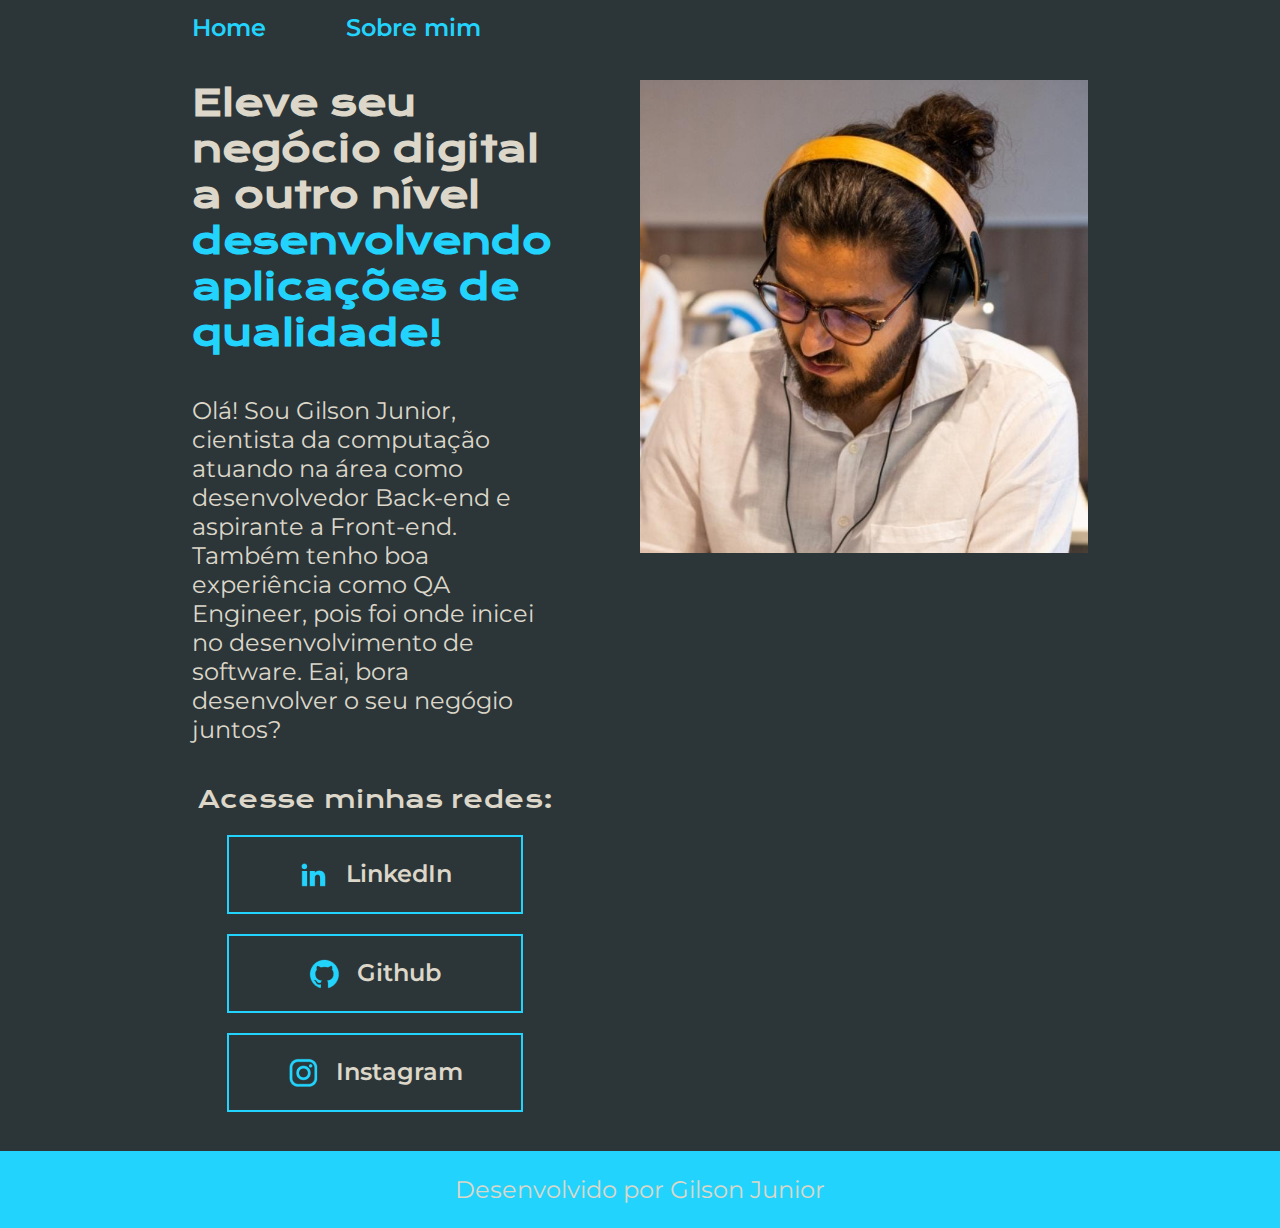
<file: index.html>
<!DOCTYPE html>
<html lang="pt-br">
<head>
    <meta charset="UTF-8">
    <meta name="viewport" content="width=device-width, initial-scale=1.0">
    <title>Portfolio</title>
    <link rel="stylesheet" href="./styles/style.css">
</head>

<body>
    <header class="cabecalho">
        <nav class="cabecalho__menu">
            <a class="cabecalho__menu__link" href="./index.html">Home</a>
            <a class="cabecalho__menu__link" href="./about.html">Sobre mim </a>
        </nav>
    </header>
    <main class="apresentacao">
        <section class="apresentacao__conteudo">
            <h1 class="apresentacao__conteudo__titulo">Eleve seu negócio digital a outro nível <strong class="titulo-destaque">desenvolvendo aplicações de qualidade!</strong></h1>
            <p class="apresentacao__conteudo__texto">Olá! Sou Gilson Junior, cientista da computação atuando na área como desenvolvedor Back-end e aspirante a Front-end. Também tenho boa experiência como QA Engineer, pois foi onde inicei no desenvolvimento de software. Eai, bora desenvolver o seu negógio juntos?  </p>
            <div class="apresentacao__links">
                <h2 class="apresentacao__links__subtitulo">Acesse minhas redes:</h2>
                <a class="apresentacao__links__navegacao" href="https://www.linkedin.com/in/gilson-souza-junior/"> <img src="./assets/linkedin.png">LinkedIn</a>
                <a class="apresentacao__links__navegacao" href="https://github.com/GilsonSouza20?tab=repositories"> <img src="./assets/github.png">Github</a>
                <a class="apresentacao__links__navegacao" href="https://github.com/GilsonSouza20?tab=repositories"> <img src="./assets/instagram.png">Instagram</a>
            </div>
        </section>
        <img class="apresentacao__imagem" src="./assets/souEu.jpg"  alt="Imagem Persona 404" />
    </main>
    <footer class="rodape">
        <p class="rodape__texto">Desenvolvido por Gilson Junior</p>
    </footer>
</body>
</html>
</file>
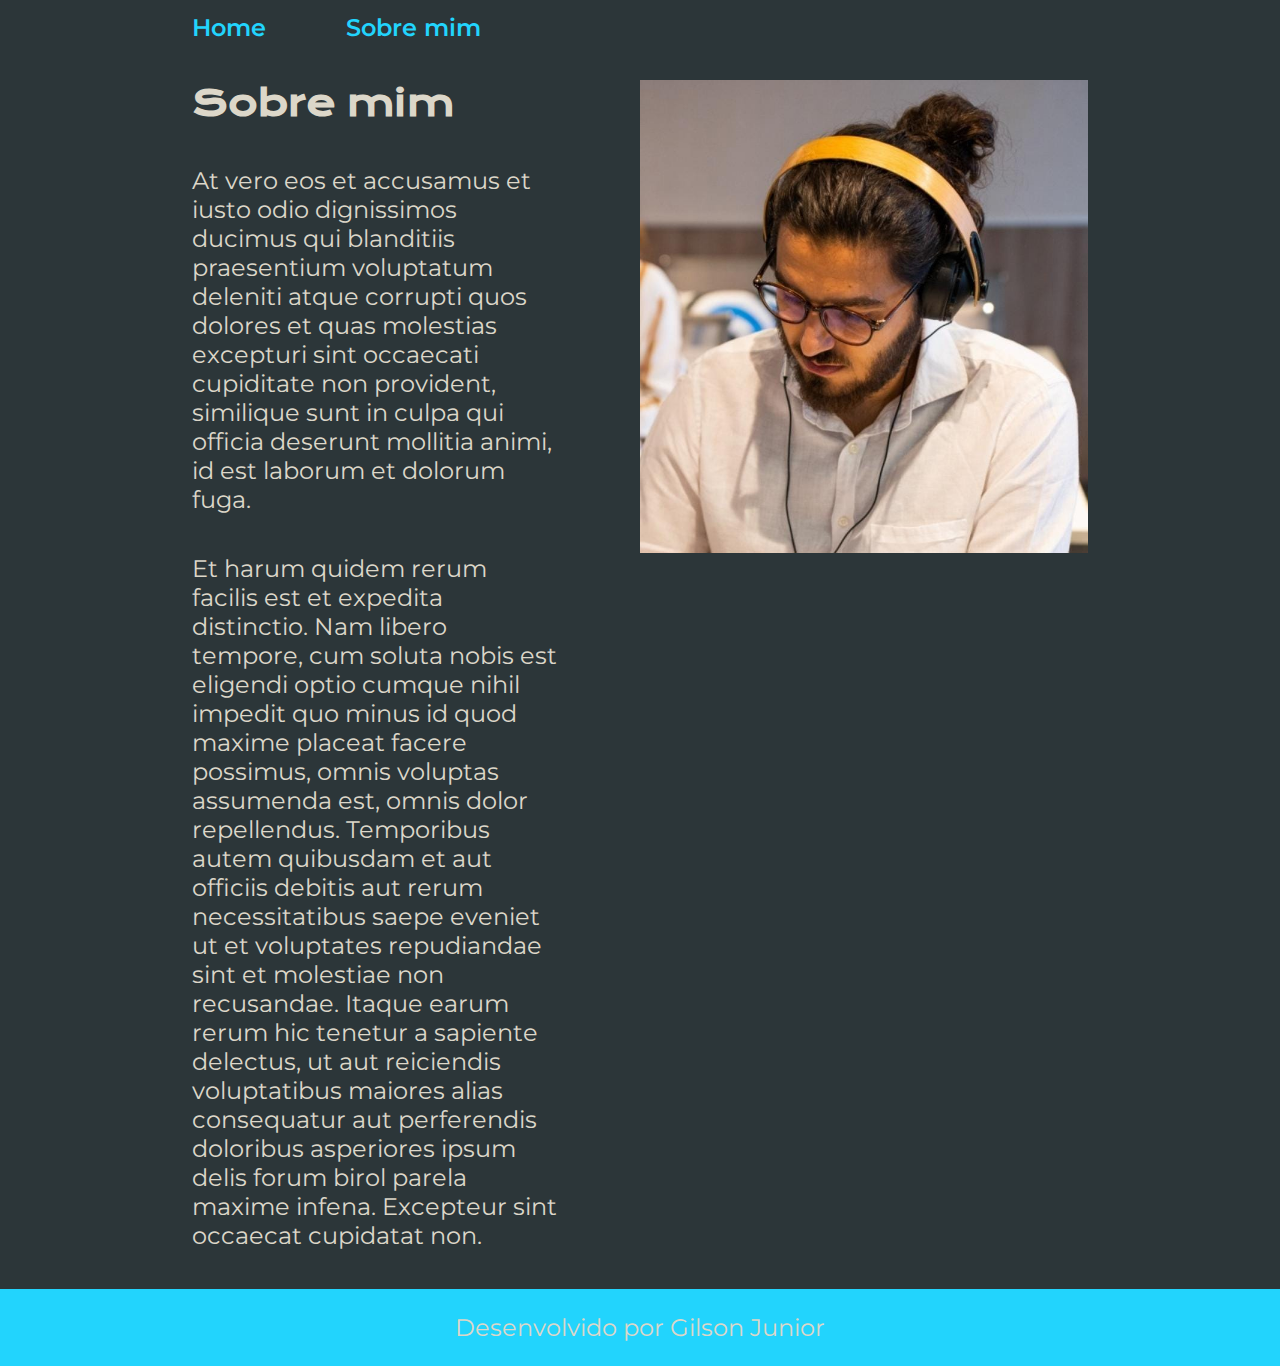
<file: about.html>
<!DOCTYPE html>
<html lang="pt-br">
<head>
    <meta charset="UTF-8">
    <meta name="viewport" content="width=device-width, initial-scale=1.0">
    <title>Sobre mim</title>
    <link rel="stylesheet" href="./styles/style.css">
</head>

<body>
    <header class="cabecalho">
        <nav class="cabecalho__menu">
            <a class="cabecalho__menu__link" href="index.html">Home</a>
            <a class="cabecalho__menu__link" href="about.html">Sobre mim </a>
        </nav>
    </header>
    <main class="apresentacao">
        <section class="apresentacao__conteudo">
            <h1 class="apresentacao__conteudo__titulo">Sobre mim</h1>
            <p class="apresentacao__conteudo__texto">
                At vero eos et accusamus et iusto odio dignissimos ducimus qui blanditiis praesentium voluptatum deleniti atque corrupti quos dolores et quas molestias excepturi sint occaecati cupiditate non provident, similique sunt in culpa qui officia deserunt mollitia animi, id est laborum et dolorum fuga.
            </p>
            <p class="apresentacao__conteudo__texto">
                Et harum quidem rerum facilis est et expedita distinctio. Nam libero tempore, cum soluta nobis est eligendi optio cumque nihil impedit quo minus id quod maxime placeat facere possimus, omnis voluptas assumenda est, omnis dolor repellendus. Temporibus autem quibusdam et aut officiis debitis aut rerum necessitatibus saepe eveniet ut et voluptates repudiandae sint et molestiae non recusandae. Itaque earum rerum hic tenetur a sapiente delectus, ut aut reiciendis voluptatibus maiores alias consequatur aut perferendis doloribus asperiores ipsum delis forum birol parela maxime infena. Excepteur sint occaecat cupidatat non.
            </p>
        </section>
        <img class="apresentacao__imagem" src="./assets/souEu.jpg" alt="Imagem Persona 404" />
    </main>
    <footer class="rodape">
        <p class="rodape__texto">Desenvolvido por Gilson Junior</p>
    </footer>
</body>
</html>
</file>
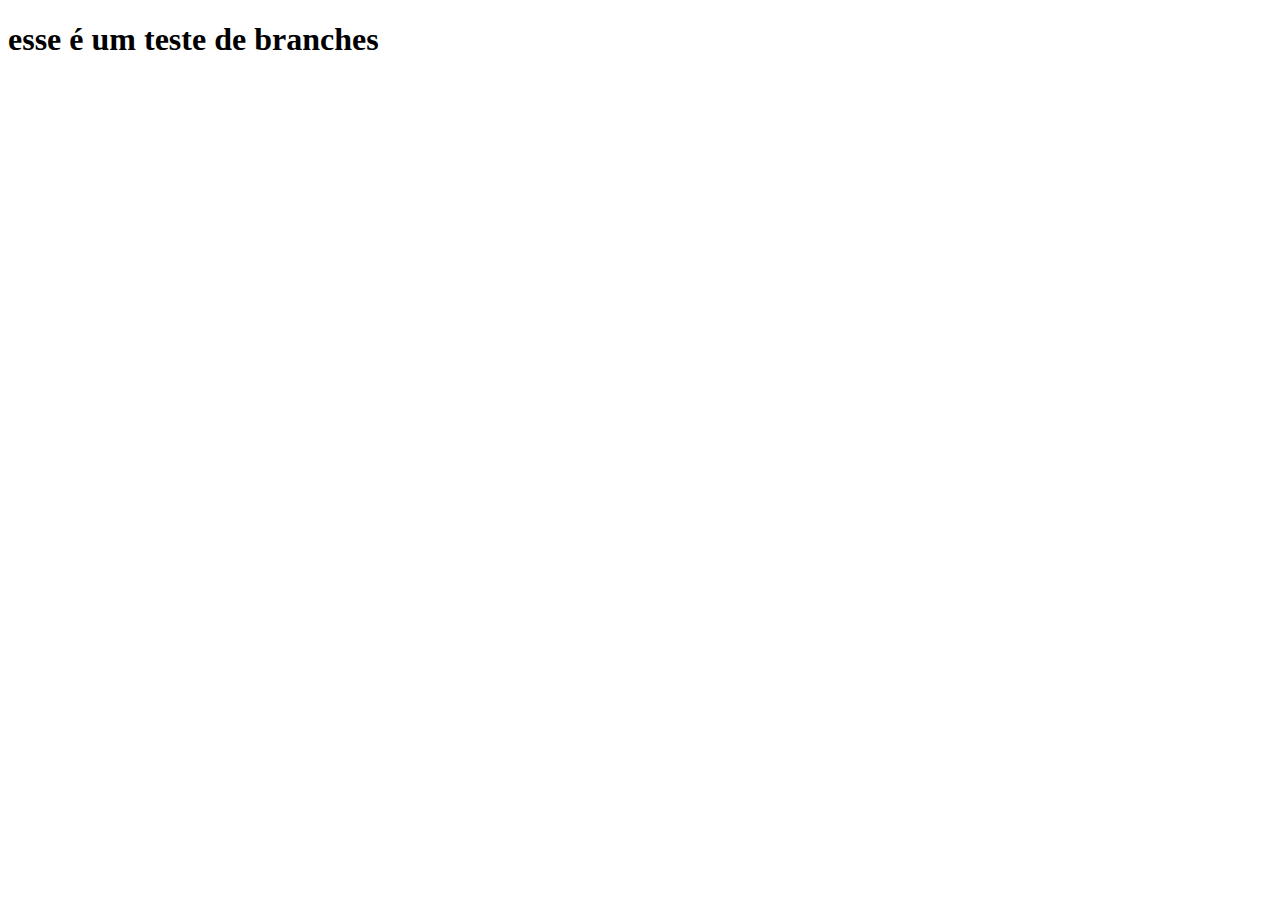
<file: paginaTest.html>
<!DOCTYPE html>
<html lang="en">
<head>
    <meta charset="UTF-8">
    <meta name="viewport" content="width=device-width, initial-scale=1.0">
    <title>Document</title>
</head>
<body>
    <h1>esse é um teste de branches</h1>
</body>
</html>
</file>
<file: styles/style.css>
@import url('https://fonts.googleapis.com/css2?family=Krona+One&family=Montserrat:wght@400;600&display=swap');

:root {
    --cor-primaria: #2C3639 ;
    --cor-secundaria: #DCD7C9;
    --cor-terciaria: #22D4FD;
    --cor-hover-btn: #7C81AD;
    --cor-hover-text: #3d8a9c;
    --font-principal: 'Krona One', sans-serif;
    --font-secundaria: 'Montserrat', sans-serif;
}

*{
    margin: 0;
    padding: 0;
}

.cabecalho {
    padding: 1% 0% 0% 15%;
}

.cabecalho__menu {
    display: flex;
    gap: 80px;
}

.cabecalho__menu__link {
    text-decoration: none;
    color: var(--cor-terciaria);
    font-size: 1.5rem;
    font-family: var(--font-secundaria);
    font-weight: 600;
}

body {
    /* height: 100vh; */
    box-sizing: border-box;
    background-color: var(--cor-primaria);
    color: var(--cor-secundaria);
}

.apresentacao {
    margin: 3% 15%;
    display: flex;
    align-items: flex-start;
    justify-content: space-between;
    gap: 82px;
}

.apresentacao__conteudo {
    width: 60%;
    display: flex;
    flex-direction: column;
    gap: 40px;
}

.apresentacao__conteudo__titulo {
    font-size: 2.25rem;
    font-family: var(--font-principal);
}

.titulo-destaque {
    color: var(--cor-terciaria);    
}

.apresentacao__conteudo__texto {
    font-size: 1.5rem;
    font-family: var(--font-secundaria);
}

.apresentacao__conteudo__texto:hover {
    color: var(--cor-hover-text);
}

.apresentacao__links {
    display: flex;
    flex-direction: column;
    align-items: center;
    justify-content: space-between;
    gap: 20px;
}

.apresentacao__links__subtitulo {
    font-size: 1.5rem;
    font-family: var(--font-principal);
    font-weight: 400;
}

.apresentacao__links__navegacao {
    display: flex;
    justify-content: center;
    align-items: normal;
    gap: 16px;
    font-family: var(--font-secundaria);
    font-size: 1.5rem;
    font-weight: 600;
    width: 80%;
    text-align: center;
    border: solid 2px var(--cor-terciaria);
    border-radius: px;
    padding: 21.5px 0;
    text-decoration: none;
    color: var(--cor-secundaria);
}

.apresentacao__links__navegacao:hover {
    background-color: var(--cor-hover-btn);
}

.apresentacao__imagem {
    /* display: flex; */
    width: 50%;
}

.rodape {
    display: flex;
    justify-content: center;
    background-color: var(--cor-terciaria);
    padding: 1.5rem;
}

.rodape__texto {
    color: var(--cor-secundaria);
    font-size: 1.5rem;
    font-family: var(--font-secundaria);
    font-weight: 400;
}

@media (max-width: 1025px) {
    .cabecalho{
        padding: 7%;
    }

    .cabecalho__menu {
        justify-content: center;
    }

    .apresentacao {
        flex-direction: column-reverse;
        align-items: center;
    }

    .apresentacao__conteudo {
        width: auto;
    }

    .apresentacao__conteudo__titulo {
        font-size: 2rem;
    }

    .apresentacao__imagem {
        width: 90%;
    }

    .rodape__texto {
        font-size: 1rem;
    }
}
</file>
